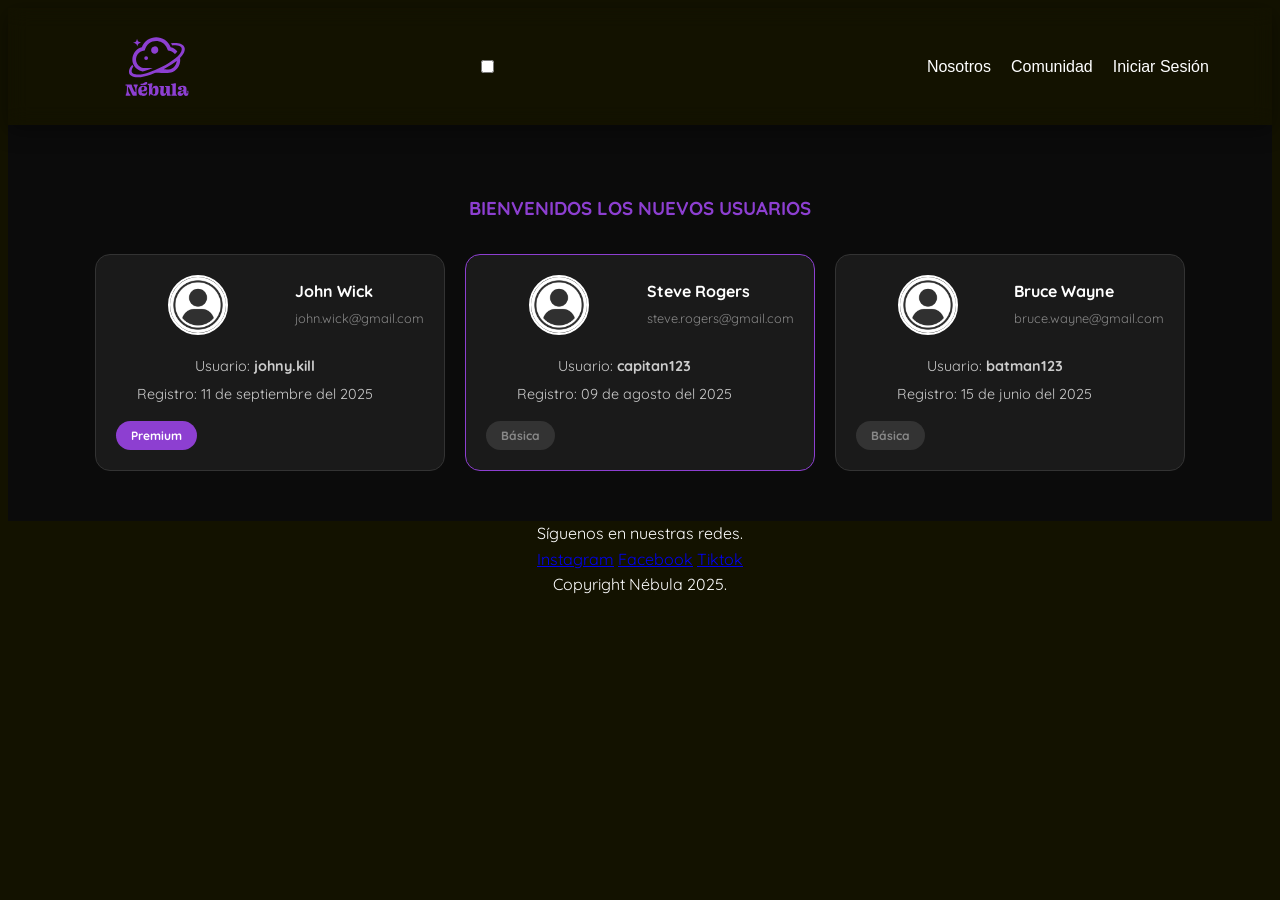
<file: NebulaMusicWeb_CodigoBase/comunidad.html>
<!DOCTYPE html>
<html>

<head>
    <title>Nébula music</title>
    <meta charset="UTF-8">
    <link rel="stylesheet" href="styles/styles.css">
    <style>
        h3 {
            color: #8d3fd1;
            text-transform: uppercase;
        }

        table {
            width: 100%;
            border-collapse: collapse;
            margin-top: 20px;
            background-color: #1e1e1e;
            color: white;
        }

        thead {
            color: white;
            background-color: #8d3fd1;
        }

        th,
        td {
            padding: 10px;
            text-align: center;
            border: 1px solid #333;
        }
    </style>
</head>

<body>


    <nav class="main-nav">
        <a class="logo" href="./index.html">
            <img src="./imgs/nebula-03.svg">
        </a>

        <input type="checkbox" id="menu-check">

        <label for="menu-check" class="menu-hamburger">
            <span></span>
            <span></span>
            <span></span>
        </label>

        <ul>
            <li><a href="./about.html">Nosotros</a></li>
            <li><a href="./comunidad.html">Comunidad</a></li>
            <li><a href="./iniciar-sesion.html" class="btn-login">Iniciar Sesión</a></li>
        </ul>
    </nav>

    <main>
        <section class="comunidad">
            <h3>Bienvenidos los nuevos usuarios</h3>

            <div class="usuarios-container">

                <article class="user-card">

                    <div class="user-header">
                        <img src="./imgs/user.jpg" class="avatar">
                        <div class="user-name">
                            <h4>John Wick</h4>
                            <span>john.wick@gmail.com</span>
                        </div>
                    </div>
                    <div class="user-info">
                        <p>Usuario: <strong>johny.kill</strong></p>
                        <p>Registro: 11 de septiembre del 2025</p>
                        <span class="tag premium">Premium</span>
                    </div>

                </article>

                <article class="user-card destacado">

                    <div class="user-header">
                        <img src="./imgs/user.jpg" class="avatar">
                        <div class="user-name">
                            <h4>Steve Rogers</h4>
                            <span>steve.rogers@gmail.com</span>
                        </div>
                    </div>

                    <div class="user-info">
                        <p>Usuario: <strong>capitan123</strong></p>
                        <p>Registro: 09 de agosto del 2025</p>
                        <span class="tag basica">Básica</span>
                    </div>

                </article>

                <article class="user-card">
                    <div class="user-header">
                        <img src="./imgs/user.jpg" class="avatar">
                        <div class="user-name">
                            <h4>Bruce Wayne</h4>
                            <span>bruce.wayne@gmail.com</span>
                        </div>
                    </div>

                    <div class="user-info">
                        <p>Usuario: <strong>batman123</strong></p>
                        <p>Registro: 15 de junio del 2025</p>
                        <span class="tag basica">Básica</span>
                    </div>
                </article>


            </div>
        </section>
    </main>

    <footer>
        <div>
            Síguenos en nuestras redes.
            <div>
                <a href="www.instagram.com" target="_blank">Instagram</a>
                <a href="www.facebook.com" target="_blank">Facebook</a>
                <a href="www.tiktok.com" target="_blank">Tiktok</a>
            </div>
        </div>

        Copyright Nébula 2025.
    </footer>

</body>

</html>
</file>
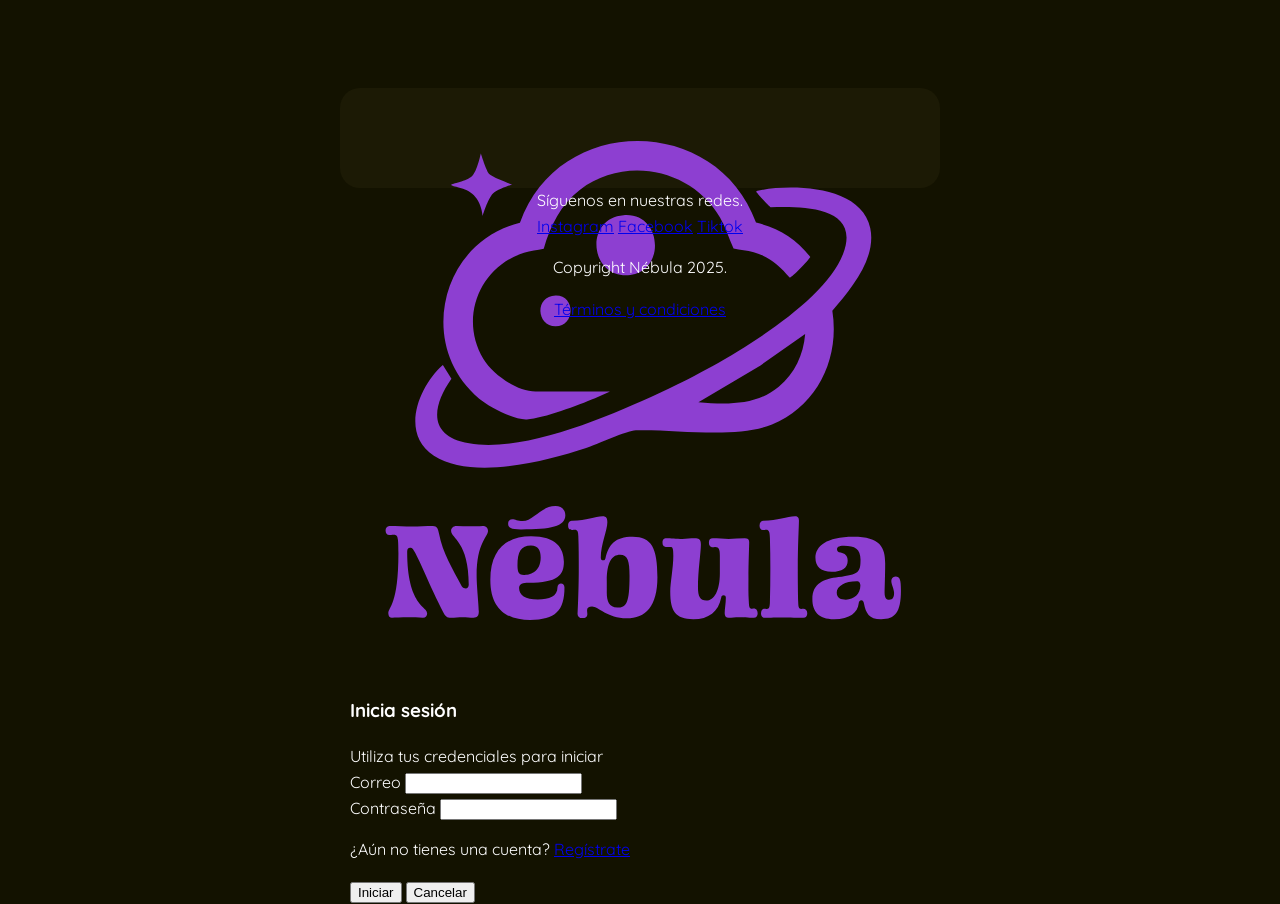
<file: NebulaMusicWeb_CodigoBase/iniciar-sesion.html>
<!DOCTYPE html>
<html>
    <head>
        <title>Nébula music</title>
        <meta charset="UTF-8">
        <meta name="viewport" content="width=device-width, initial-scale=1.0">
         <link rel="stylesheet" type="text/css" href="./styles/styles.css"/>
    </head>
    <body>
        <main class="auth-container">

            <section class="auth-card">

                <form class="auth-form"
                    name="form_iniciar_sesion" 
                    method="post" 
                    action="/autenticacion"
                    enctype="application/x-www-form-urlencoded">

                    <div name="logo_usuario" class="form-logo">
                        <img src="./imgs/nebula-03.svg" alt="Logo de nebula music">
                    </div>
                    
                    <div name="titulo" class="form-header">
                        <h3>Inicia sesión</h3>
                        <span class="form-subtitle">Utiliza tus credenciales para iniciar</span>
                    </div>

                    <div name="correo" class="form-group">
                        <label for="correo">Correo</label>
                        <input id="correo" name="correo" type="email" required minlength="5" maxlength="100">
                    </div>

                    <div name="contrasenia" class="form-group">
                        <label for="contrasenia">Contraseña</label>
                        <input id="contrasenia" name="contrasenia" type="password" required>
                    </div>                    
                    <div name="options">
                        <p>¿Aún no tienes una cuenta? <a href="./registro.html">Regístrate</a></p>
                        <button type="submit" class="btn-primary">Iniciar</button>
                        <button type="reset" class="btn-secondary">Cancelar</button>
                    </div>
                </form>
            </section>
        </main>
        <footer>
            <div>
                Síguenos en nuestras redes.
                <div>
                    <a href="www.instagram.com" target="_blank">Instagram</a>
                    <a href="www.facebook.com" target="_blank">Facebook</a>
                    <a href="wwwtiktok.com" target="_blank">Tiktok</a>
                </div>
            </div>

            <p>Copyright Nébula 2025.</p>
            <a href="./tyc.html" target="_blank">Términos y condiciones</a>
        </footer>

    </body>
</html>
</file>
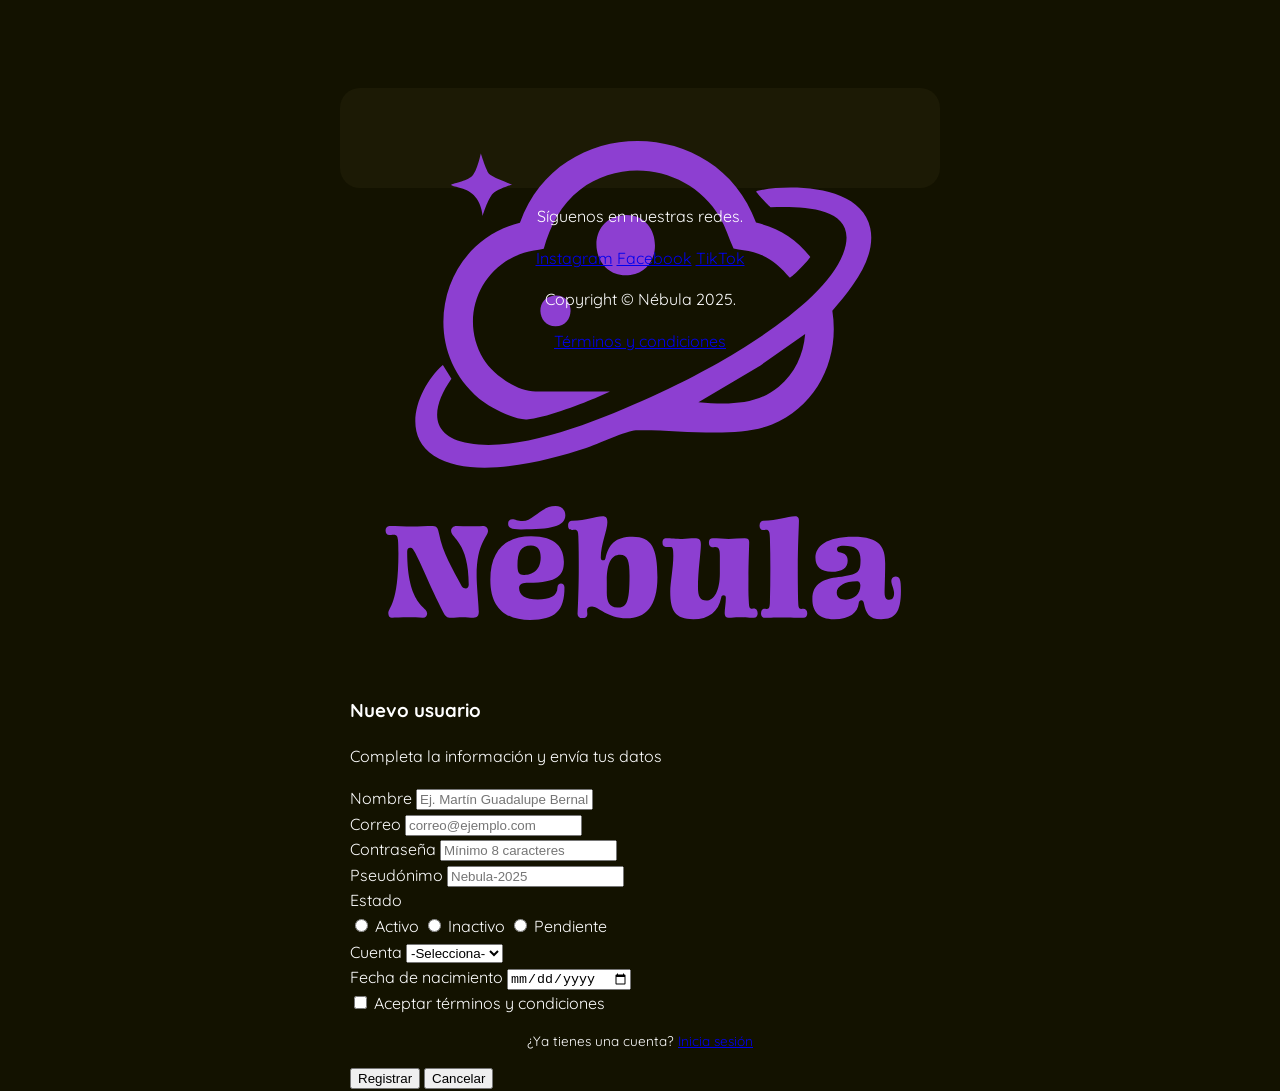
<file: NebulaMusicWeb_CodigoBase/registro.html>
<!DOCTYPE html>
<html lang="es">
<head>
    <title>Nébula Music - Registro</title>
    <meta charset="UTF-8">
    <meta name="viewport" content="width=device-width, initial-scale=1.0"> <!-- NECESARIO para que funcione el diseño responsive (Mobile First) -->
    <link rel="stylesheet" type="text/css" href="./styles/styles.css"/>
</head>
<body>


    <main>


        <section class="auth-container">

            <form class="auth-card"
                name="form_nuevo_usuario"
                method="post"
                action="/usuarios"
                enctype="application/x-www-form-urlencoded">

                  <div class="form-logo">
                    <img src="./imgs/nebula-03.svg" alt="Logo Nébula">
                </div>

                <div class="form-header"> 
                    <h3>Nuevo usuario</h3>
                    <p class="form-subtitle">Completa la información y envía tus datos</p> 
                </div>

                <div class="form-group">
                    <label for="txt_nombre">Nombre</label>
                    <input id="txt_nombre" name="txt_nombre" type="text"
                        required minlength="10" maxlength="100"
                        placeholder="Ej. Martín Guadalupe Bernal Lugo">
                </div>

                <div class="form-group">
                    <label for="txt_correo">Correo</label>
                    <input id="txt_correo" name="txt_correo" type="email"
                        required minlength="5" maxlength="100"
                        placeholder="correo@ejemplo.com">
                </div>

                <div class="form-group">
                    <label for="txt_contrasenia">Contraseña</label>
                    <input id="txt_contrasenia" name="txt_contrasenia"
                        type="password" required
                        placeholder="Mínimo 8 caracteres">
                </div>

                <div class="form-group">
                    <label for="txt_pseudonimo">Pseudónimo</label>
                    <input
                        id="txt_pseudonimo"
                        name="txt_pseudonimo"
                        type="text"
                        required
                        pattern="[a-zA-Z]{3,10}-[0-9]{2,10}"
                        placeholder="Nebula-2025">
                </div>

                <div class="form-group">
                    <label>Estado</label>

                    <div class="radio-group">
                        <input type="radio" value="activo" id="rad_activo" name="rad_estado" required>
                        <label for="rad_activo">Activo</label>

                        <input type="radio" value="inactivo" id="rad_inactivo" name="rad_estado">
                        <label for="rad_inactivo">Inactivo</label>

                        <input type="radio" value="pendiente" id="rad_pendiente" name="rad_estado">
                        <label for="rad_pendiente">Pendiente</label>
                    </div>
                </div>

                <div class="form-group">
                    <label for="sel_cuenta">Cuenta</label>
                    <select id="sel_cuenta" name="sel_cuenta" required>
                        <option value="">-Selecciona-</option>
                        <option value="gratis">Gratis</option>
                        <option value="basica">Básica</option>
                        <option value="premium">Premium</option>
                    </select>
                </div>

                <div class="form-group">
                    <label for="txt_fecha_nacimiento">Fecha de nacimiento</label>
                    <input type="date" id="txt_fecha_nacimiento"
                        name="txt_fecha_nacimiento" required>
                </div>

                <div class="form-group checkbox-group">
                    <input name="chk_terminos"
                        id="chk_terminos"
                        type="checkbox"
                        value="aceptado"
                        required>

                    <label for="chk_terminos">
                        Aceptar términos y condiciones
                    </label>
                </div>

                <div class="form-group">
                    <p style="text-align:center; font-size:0.85rem;">
                        ¿Ya tienes una cuenta?
                        <a href="./iniciar-sesion.html">Inicia sesión</a>
                    </p>

                    <button type="submit" class="btn-primary">
                        Registrar
                    </button>

                    <button type="reset" class="btn-secondary">
                        Cancelar
                    </button>
                </div>

            </form>
        </section>
    </main>

    <footer>

        <div>
            <p>Síguenos en nuestras redes.</p>

            <div>
                <a href="https://www.instagram.com" target="_blank">Instagram</a>
                <a href="https://www.facebook.com" target="_blank">Facebook</a>
                <a href="https://www.tiktok.com" target="_blank">TikTok</a>
            </div>
        </div>

        <p>Copyright © Nébula 2025.</p>
        <a href="./tyc.html" target="_blank">Términos y condiciones</a>

    </footer>

</body>
</html>
</file>
<file: NebulaMusicWeb_CodigoBase/styles/styles.css>
@import url('./global.css');

*{
    box-sizing: border-box;
}

body{
    background-color: var(--bg-color-dark);
    color:var(--text-color-dark);
    font-family: "Quicksand";
    line-height: 1.6;
}

nav{
    height: 13vh;
    max-height: 200px;
    padding: 10px;
}
.logo{
    padding: 50px;
}

*{
    box-sizing: border-box;
}

.auth-container{
    width: 100%;
    padding: 30px, 10px;
}
.auth-card{
    background-color: #1c1a05;
    width: 90%;
    padding: 40px, 25px;
    border-radius: 20px;
    max-width: 400px;
    margin: 0 auto;
    box-shadow: 0px 10px 25px rgba(0,0,0,0,4);
    height: 13vh;           
    max-height: 100px;      
    padding: 10px;
}


nav .logo{
    margin-right: 50px;
}

nav .logo img{
     height: 70px;
     max-height: 100%;
     display: block;
}

nav a{
    font-family: "Alan Sans", sans-serif;
    color:  var(--nav-links);
    text-decoration: none;
    font-weight: 600;
    transition: color 0.3s ease;
}

nav a:hover{
    color: var(--highlight);
}


nav ul{
    display: inline;
}

/* Elementos de la lista */
nav li{
    list-style-type: none;
    display: inline;
    margin-left: 20px;
}


header{
    position: relative; 
}

header img{
    z-index: 1;
    width: 100%;
    height: 30vh;
    object-fit: cover;
    object-position: top;
}
.principal img{
    height: 85vh;
    object-position: center;
}

header h1{
    margin: 0;
    z-index: 2;
    position: absolute;
    top: 30%;
    left: 50px;
    font-family: "Alan Sans", sans-serif;
    width: 60%;
    font-size: 4rem;
}

header span{
    font-style: italic;
    font-weight: 500;
    color: var(--highlight);
}

#news{
    margin-top: 30px;
    padding: 20px;
    display: inline;
}


article{
    width: 30%;
    min-width: 270px;
    padding: 10px;
}


article img{
    margin: auto;
    width: 80%;
    max-width: 300px;
    aspect-ratio: 1 / 1; 
    object-fit: cover;
    display: block;
    object-position: top;
}

article h3{
    color: var(--highlight);
    font-family: "Alan Sans", sans-serif;
    font-weight: 700;
    text-align: center;
    margin: 15px 0px;
}

article p{ 
    width: 90%;
    display:block;
    margin: auto;
    text-align: center;
}

h2{
    text-align: center;
}


.comunidad {
    background-color: #0b0b0b;
    padding: 50px 20px;
    text-align: center;
    color: white;
}


.usuarios-container {
    display: flex;
    justify-content: center;
    gap: 20px;
    flex-wrap: wrap; 
    margin-top: 30px;
}

.user-card {
    background-color: #1a1a1a;
    border: 1px solid #333;
    border-radius: 15px;
    padding: 20px;
    width: 350px;
    text-align: left;
}


.user-card.destacado {
    border-color: #8d3fd1; 
}


.user-header {
    display: flex;
    align-items: center;
    gap: 15px;
    margin-bottom: 20px;
}

.avatar {
    width: 60px;
    height: 60px;
    border-radius: 50%; 
    border: 2px solid white;
}

.user-name h4 {
    margin: 0;
    color: white;
}

.user-name span {
    color: #888;
    font-size: 0.8rem;
}

.user-info p {
    font-size: 0.9rem;
    margin: 5px 0;
    color: #ccc;
}


.tag {
    display: inline-block;
    margin-top: 10px;
    padding: 5px 15px;
    border-radius: 20px;
    font-size: 0.75rem;
    font-weight: bold;
}

.tag.premium { background-color: #8d3fd1; color: white; }
.tag.basica { background-color: #333; color: #888; }

.plans{
    width: 80%;
    display: block;
    margin:auto;
}

.plan{
    width: 30%;
}

.price{
    font-size: 3.5em;
    font-weight: 800;
    color: var(--highlight);
}

.frecuency{
    margin-left: 10px;
    font-size: 0.75em;
    font-style: italic;
}

footer{
    text-align: center;
    padding-bottom: 30px;
}


.main-nav{
    display: flex;
    justify-content: space-between;
    align-items: center;
    padding: 0 5%;
    position: sticky;
    top: 0;
    z-index: 1000;
    box-shadow: 0 5px 20px rgba(0,0,0,0.4);
    backdrop-filter: blur(10px);
}

.main-nav ul{
    display: flex;
}

.main-nav a{
    text-decoration: none;
    color: white;
    font-weight: 500;
    position: relative;
    transition: 0.3s ease;
}

.main-nav a::after{
    content: "";
    position: absolute;
    left: 0;
    bottom: -5px;
    width: 0%;
    height: 2px;
    background: linear-gradient(90deg, var(--nav-links), var(--highlight));
    transition: 0.3s;
}

.main-nav a:hover{
    color: var(--nav-links);
}

.main-nav a:hover::after{
    width: 100%;
}

.logo img{
    height: 40px;
}

.hero{
    position: relative;
    height: 87vh;
    max-height: calc(100vh-100px);
    overflow: hidden;
    display: flex;
    align-items: center;
    justify-content: center;
    text-align: center;
    border: 5px;
    margin: 10px;
}

.hero img{
    position: absolute;
    width: 100%;
    height: 100%;
    z-index: 1;
    filter: brightness(0.45);
    object-fit: cover;
    inset: 0;
}

.hero h1{
    position: initial;
    z-index: 2;
    font-size: 4rem;
    max-width: 900px;
    padding: 0 20px;
}

.news{
    display: flex;
    justify-content: center;
    align-items: stretch;
    flex-wrap: wrap;
    gap: 30px;
    
}

.news article{
    background-color: #1c1a05;
    border-radius: 20px;
    box-shadow: 0px 10px 25px rgba(0,0,0,0.4);
    padding: 20px;
}
.news article img{
    border-radius: 20px;
}

.news article h3{
    color:violet;
}

@media(max-width: 768px){
    



.menu-hamburger {
        display: flex;
        flex-direction: column;
        gap: 5px;
        cursor: pointer;
    }

    
    .menu-hamburger span {
        width: 30px;
        height: 3px;
        background-color: white;
        border-radius: 2px;
        transition: 0.3s;
    }

    .main-nav ul {
        position: absolute;
        top: 70px; /* Ajusta según el alto de tu nav */
        left: -100%; /* La mandamos fuera de la pantalla a la izquierda */
        flex-direction: column;
        background-color: #0b0b0bc2; /* Fondo oscuro traslúcido */
        width: 100%;
        height: calc(100vh - 70px);
        transition: all 0.5s;
        padding-top: 50px;
        backdrop-filter: blur(10px); /* Efecto pro de desenfoque */
    }

  

   
.news article, .user-card {
        width: 100%;       
        max-width: 350px;  
        margin: 0 auto;   
    }
.auth-container{
    width: 100%;
    padding: 30px 0px;
}

.auth-card{
    background-color: #1c1a05;
    width: 90%;
    padding: 40px 25px;
    border-radius: 20px;
    max-width: 400px;
    margin: 0 auto;
    box-shadow: 0px 10px 25px rgba(0,0,0,0.4);
}

.form-logo{
    width: 150px;
    height: 150px;
    margin: 0 auto 20px auto;
    display: block;
}

.form-header h3{
    font-family: "Alan Sans", sans-serif;
    font-size: 2rem;
    margin-bottom: 5px;
}

.form-subtitle{
    font-size: 1rem;
    color: var(--links-hover-dark);
}

.form-group{
    margin-top: 20px;
}

.form-group label{
    display: block;
    font-size: 1rem;
    margin-bottom: 5px;
}

input[type="email"],
input[type="password"],
input[type="text"],
input[type="tel"],
input[type="date"]{
    width: 100%;
    padding: 12px;
    border-radius: 10px;
    border: 1px solid #444;
    background-color: #2a280a;
    color: var(--text-color-dark);
    font-family: "Quicksand", sans-serif;
    box-sizing: border-box;
}

input:focus{
    outline: none;
    border: 1px solid var(--highlight);
}

input:required{
    border-left: 4px solid var(--nav-links);
}

button{
    width: 100%;
    padding: 12px;
    border-radius: 10px;
    border: none;
    margin-top: 15px;
    cursor: pointer;
    font-weight: 600;
    transition: all 0.3s ease;
}

.btn-primary{
    background-color: var(--nav-links);
    color: #FFFFFF;
}

.btn-primary:hover{
    background-color: var(--highlight);
    color: #000000;
}

.btn-secondary{
    background-color: transparent;
    border: 1px solid var(--links-hover-dark);
    color: var(--links-hover-dark);
}

.btn-secondary:hover{
    background-color: var(--links-hover-dark);
    color: #000000;
}


.radio-group{
    margin-top: 10px;
    display: flex;
    gap: 20px;           
    flex-wrap: wrap;     
    align-items: center;
}

.radio-group input[type="radio"]{
    accent-color: var(--highlight); 
    cursor: pointer;
    transform: scale(1.1); 
}

.radio-group label{
    margin-right: 15px;
    cursor: pointer;
    font-size: 0.9rem;
    transition: color 0.3s ease;
}

.radio-group label:hover{
    color: var(--highlight);
}


/* =========================
SELECT (Cuenta)
   ========================= */

select{
    width: 100%;
    margin-top: 8px;
    padding: 12px;
    border-radius: 10px;
    border: 1px solid #444;
    background-color: #2a280a;
    color: var(--text-color-dark);
    font-family: "Quicksand", sans-serif;
    box-sizing: border-box;
    transition: border 0.3s ease, box-shadow 0.3s ease;
    cursor: pointer;
}

/* Focus consistente con tus inputs */
select:focus{
    outline: none;
    border: 1px solid var(--highlight);
    box-shadow: 0 0 6px rgba(255, 215, 0, 0.4);
}
}
/* apartir de 768px vas a aplicar estos estilos */
@media (min-width: 768px){
    .auth-container{
        padding-top: 80px;
    }

    .auth-card{
        max-width: 600px;
    }

}
</file>
